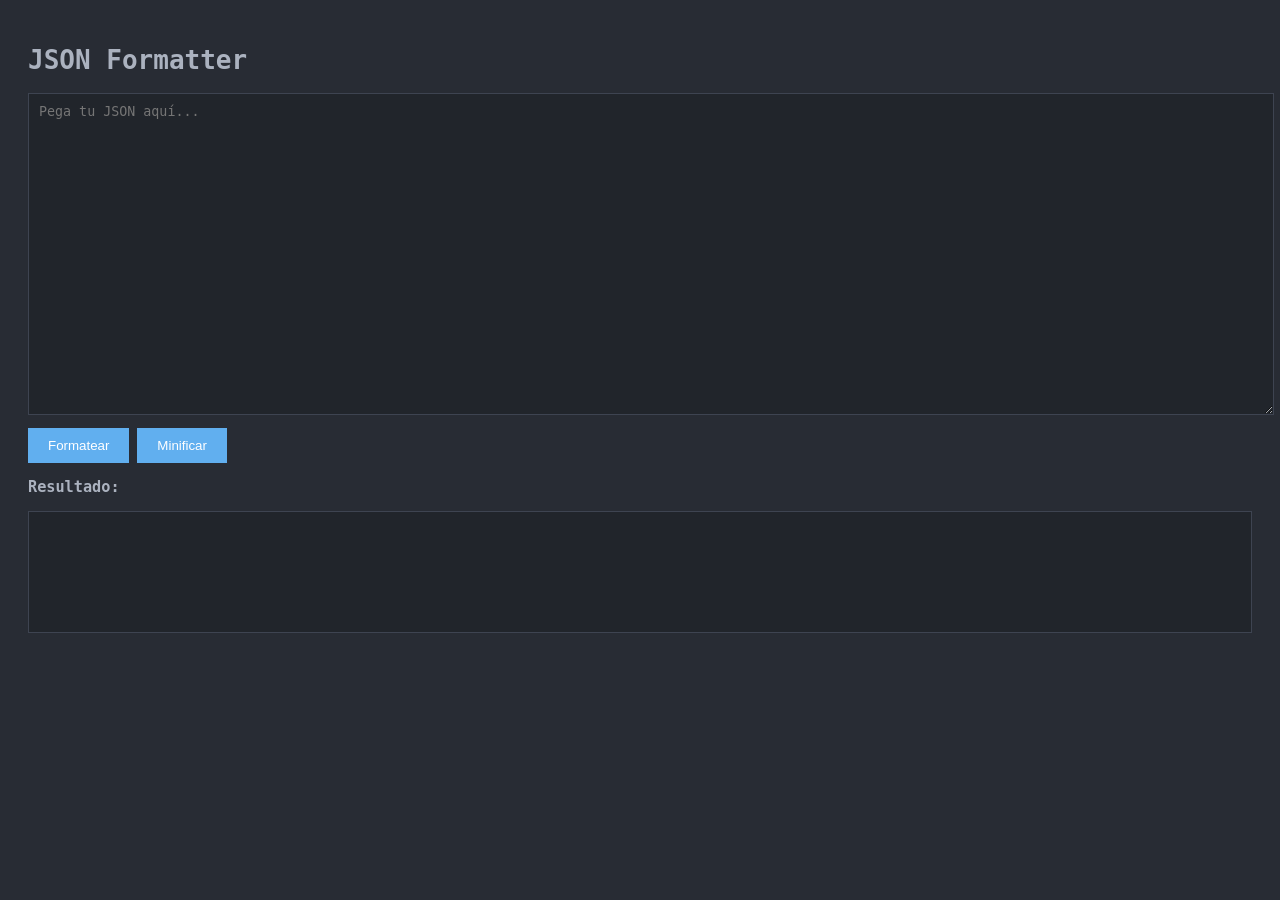
<file: bin/web/json-formatter/index.html>
<!DOCTYPE html>
<html lang="es">
<head>
    <meta charset="UTF-8">
    <title>JSON Formatter</title>
    <style>
        body { font-family: monospace; padding: 20px; background: #282c34; color: #abb2bf; }
        textarea { width: 100%; height: 300px; background: #21252b; color: #98c379; border: 1px solid #3e4451; padding: 10px; margin-bottom: 10px; }
        pre { background: #21252b; padding: 10px; border: 1px solid #3e4451; overflow: auto; min-height: 100px; }
        button { background: #61afef; color: white; border: none; padding: 10px 20px; cursor: pointer; }
        button:hover { background: #528bff; }
        .error { color: #e06c75; }
    </style>
</head>
<body>
    <h1>JSON Formatter</h1>
    <textarea id="input" placeholder="Pega tu JSON aquí..."></textarea>
    <br>
    <button onclick="format()">Formatear</button>
    <button onclick="minify()">Minificar</button>
    <h3>Resultado:</h3>
    <pre id="output"></pre>

    <script>
        function format() {
            const input = document.getElementById('input').value;
            const output = document.getElementById('output');
            try {
                const parsed = JSON.parse(input);
                output.textContent = JSON.stringify(parsed, null, 4);
                output.className = "";
            } catch (e) {
                output.textContent = "Error: " + e.message;
                output.className = "error";
            }
        }
        function minify() {
            const input = document.getElementById('input').value;
            const output = document.getElementById('output');
            try {
                const parsed = JSON.parse(input);
                output.textContent = JSON.stringify(parsed);
                output.className = "";
            } catch (e) {
                output.textContent = "Error: " + e.message;
                output.className = "error";
            }
        }
    </script>
</body>
</html>
</file>
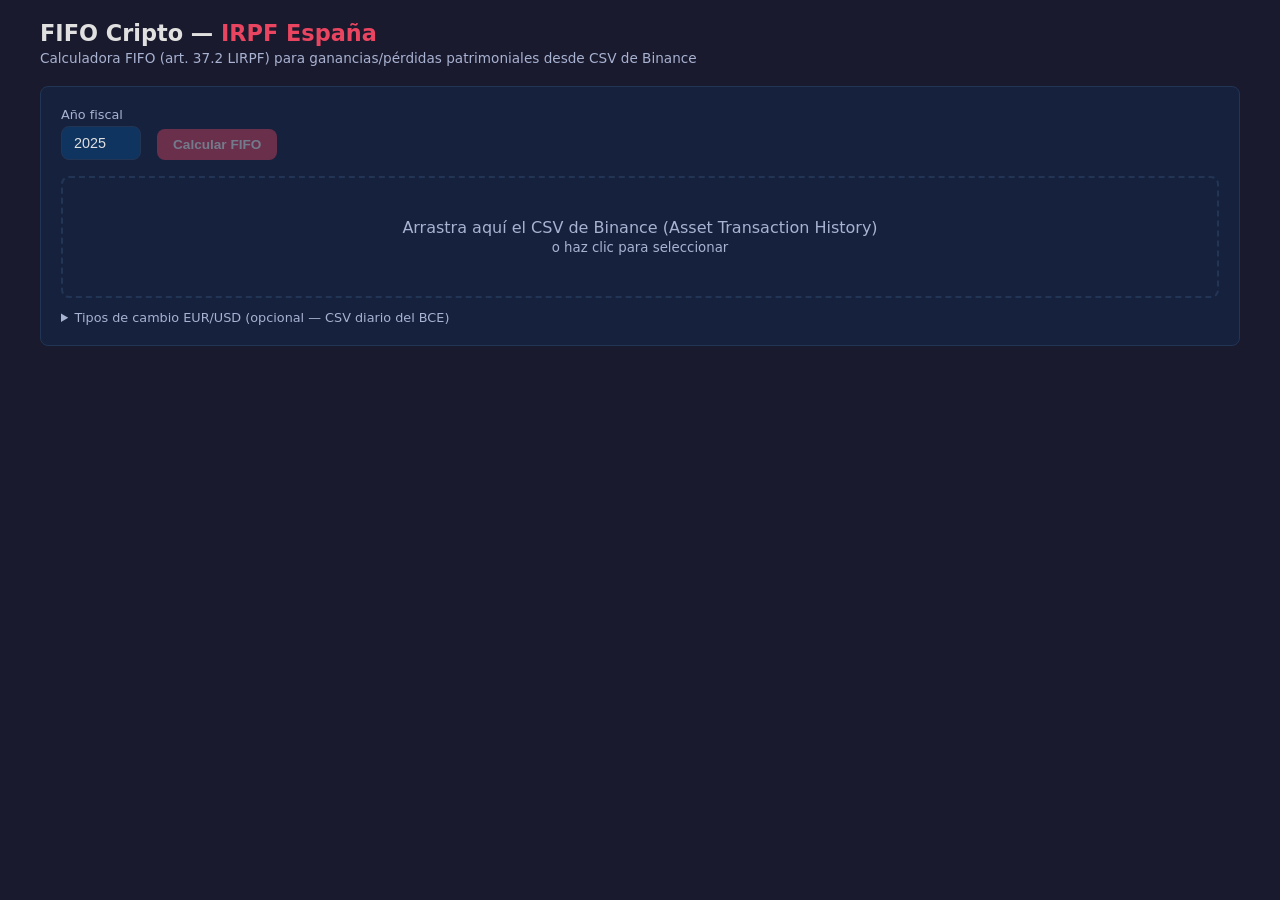
<file: bin/web/crypto-fifo-irpf.html>
<!DOCTYPE html>
<html lang="es">
<head>
  <meta charset="UTF-8">
  <meta name="viewport" content="width=device-width, initial-scale=1.0">
  <meta http-equiv="Content-Security-Policy" content="default-src 'none'; script-src 'unsafe-inline'; style-src 'unsafe-inline'">
  <title>FIFO Cripto — IRPF España</title>
  <style>
    *, *::before, *::after { box-sizing: border-box; margin: 0; padding: 0; }
    :root {
      --bg: #1a1a2e;
      --surface: #16213e;
      --accent: #0f3460;
      --highlight: #e94560;
      --green: #4caf50;
      --red: #e94560;
      --text: #e0e0e0;
      --text-muted: #a8b2d1;
      --border: #233554;
      --radius: 8px;
    }
    body { background: var(--bg); color: var(--text); font-family: system-ui, -apple-system, sans-serif; min-height: 100vh; padding: 20px; }
    .container { max-width: 1200px; margin: 0 auto; }
    h1 { font-size: 1.4rem; margin-bottom: 4px; }
    h1 span { color: var(--highlight); }
    .subtitle { color: var(--text-muted); font-size: 0.85rem; margin-bottom: 20px; }
    .card { background: var(--surface); border: 1px solid var(--border); border-radius: var(--radius); padding: 20px; margin-bottom: 16px; }
    .row { display: flex; gap: 16px; flex-wrap: wrap; align-items: flex-end; }
    label { display: block; font-size: 0.8rem; color: var(--text-muted); margin-bottom: 4px; }
    input[type="number"], input[type="file"] { background: var(--accent); border: 1px solid var(--border); color: var(--text); padding: 8px 12px; border-radius: var(--radius); font-size: 0.9rem; }
    input[type="number"] { width: 80px; }
    button { background: var(--highlight); color: white; border: none; padding: 8px 16px; border-radius: var(--radius); cursor: pointer; font-size: 0.85rem; font-weight: 600; }
    button:hover { opacity: 0.9; }
    button:disabled { opacity: 0.4; cursor: not-allowed; }
    button.secondary { background: var(--accent); }
    .drop-zone { border: 2px dashed var(--border); border-radius: var(--radius); padding: 40px; text-align: center; color: var(--text-muted); cursor: pointer; transition: border-color 0.2s; }
    .drop-zone.dragover { border-color: var(--highlight); color: var(--text); }
    .drop-zone input { display: none; }
    .summary { display: grid; grid-template-columns: repeat(auto-fit, minmax(200px, 1fr)); gap: 12px; margin-bottom: 16px; }
    .stat { background: var(--accent); padding: 12px; border-radius: var(--radius); }
    .stat .value { font-size: 1.3rem; font-weight: 700; }
    .stat .label { font-size: 0.75rem; color: var(--text-muted); }
    .positive { color: var(--green); }
    .negative { color: var(--red); }
    table { width: 100%; border-collapse: collapse; font-size: 0.8rem; }
    th, td { padding: 8px 10px; text-align: left; border-bottom: 1px solid var(--border); }
    th { color: var(--text-muted); font-weight: 600; font-size: 0.75rem; text-transform: uppercase; position: sticky; top: 0; background: var(--surface); }
    .table-wrap { max-height: 400px; overflow-y: auto; overflow-x: auto; -webkit-overflow-scrolling: touch; }
    .alert { background: #3d2020; border: 1px solid #e9456044; color: #ffaaaa; padding: 8px 12px; border-radius: var(--radius); font-size: 0.8rem; margin-top: 8px; }
    .alert-info { background: #1a2a3e; border-color: #4caf5044; color: #aaffaa; }
    .actions { display: flex; gap: 8px; margin-top: 12px; flex-wrap: wrap; }
    #results { display: none; }
    .fx-section { margin-top: 12px; }
    .fx-section summary { cursor: pointer; color: var(--text-muted); font-size: 0.8rem; }
    @media (max-width: 600px) {
      body { padding: 12px; }
      .drop-zone { padding: 24px 16px; }
      table { font-size: 0.75rem; }
      th, td { padding: 6px 4px; white-space: nowrap; }
      .stat .value { font-size: 1.1rem; }
      .actions { flex-direction: column; }
      .actions button { width: 100%; }
    }
  </style>
</head>
<body>
<div class="container">
  <h1>FIFO Cripto — <span>IRPF España</span></h1>
  <p class="subtitle">Calculadora FIFO (art. 37.2 LIRPF) para ganancias/pérdidas patrimoniales desde CSV de Binance</p>

  <div class="card">
    <div class="row">
      <div>
        <label for="year">Año fiscal</label>
        <input type="number" id="year" value="2025" min="2015" max="2030">
      </div>
      <div>
        <label>&nbsp;</label>
        <button id="btnCalc" disabled onclick="calculate()">Calcular FIFO</button>
      </div>
    </div>
    <div style="margin-top:16px">
      <div class="drop-zone" id="dropZone" role="button" tabindex="0" aria-label="Zona para cargar archivo CSV de Binance">
        <p>Arrastra aquí el CSV de Binance (Asset Transaction History)<br><small>o haz clic para seleccionar</small></p>
        <input type="file" id="fileInput" accept=".csv">
      </div>
      <div id="fileInfo" style="margin-top:8px;font-size:0.8rem;color:var(--text-muted)"></div>
    </div>
    <details class="fx-section">
      <summary>Tipos de cambio EUR/USD (opcional — CSV diario del BCE)</summary>
      <p style="font-size:0.75rem;color:var(--text-muted);margin:8px 0">Si no cargas nada, se usa el tipo medio anual del BCE. Para máxima precisión, descarga el CSV diario desde <a href="https://www.ecb.europa.eu/stats/eurofxref/eurofxref-hist.zip" style="color:var(--highlight)">ecb.europa.eu</a>.</p>
      <input type="file" id="fxFileInput" accept=".csv" style="font-size:0.8rem">
      <div id="fxInfo" style="margin-top:4px;font-size:0.75rem;color:var(--text-muted)"></div>
    </details>
  </div>

  <div id="results">
    <div class="card">
      <div class="summary" id="summaryGrid"></div>
      <div id="alerts"></div>
    </div>
    <div class="card">
      <h3 style="font-size:0.9rem;margin-bottom:12px">Detalle de operaciones</h3>
      <div class="table-wrap">
        <table><thead id="thead"></thead><tbody id="tbody"></tbody></table>
      </div>
      <div class="actions">
        <button onclick="downloadCSV()">Descargar CSV detalle</button>
        <button class="secondary" onclick="downloadTXT()">Descargar resumen TXT</button>
        <button class="secondary" onclick="copyTXT(this)">📋 Copiar resumen</button>
      </div>
    </div>
  </div>
</div>

<script>
// ─── Tipos de cambio medios anuales EUR/USD del BCE ──────────────────────────
const FX_EUR_USD_ANNUAL = {
  2015: 1.1095, 2016: 1.1069, 2017: 1.1297, 2018: 1.1810,
  2019: 1.1195, 2020: 1.1422, 2021: 1.1827, 2022: 1.0530,
  2023: 1.0813, 2024: 1.0818, 2025: 1.0856, 2026: 1.09
};

let csvData = null;
let fxDaily = null; // Map: "YYYY-MM-DD" -> EUR/USD rate
let calcResults = null;
let calcYear = 2025;

// ─── File handling ───────────────────────────────────────────────────────────
const dropZone = document.getElementById('dropZone');
const fileInput = document.getElementById('fileInput');
const fxFileInput = document.getElementById('fxFileInput');

dropZone.addEventListener('click', () => fileInput.click());
dropZone.addEventListener('keydown', e => { if (e.key === 'Enter' || e.key === ' ') { e.preventDefault(); fileInput.click(); } });
dropZone.addEventListener('dragover', e => { e.preventDefault(); dropZone.classList.add('dragover'); });
dropZone.addEventListener('dragleave', () => dropZone.classList.remove('dragover'));
dropZone.addEventListener('drop', e => { e.preventDefault(); dropZone.classList.remove('dragover'); handleFile(e.dataTransfer.files[0]); });
fileInput.addEventListener('change', e => { if (e.target.files[0]) handleFile(e.target.files[0]); });
fxFileInput.addEventListener('change', e => { if (e.target.files[0]) handleFxFile(e.target.files[0]); });

function handleFile(file) {
  const reader = new FileReader();
  reader.onload = e => {
    csvData = e.target.result;
    document.getElementById('fileInfo').textContent = `✓ ${file.name} (${(file.size/1024).toFixed(1)} KB)`;
    document.getElementById('btnCalc').disabled = false;
  };
  reader.readAsText(file);
}

function handleFxFile(file) {
  const reader = new FileReader();
  reader.onload = e => {
    fxDaily = parseFxCSV(e.target.result);
    document.getElementById('fxInfo').textContent = `✓ ${fxDaily.size} tipos de cambio diarios cargados`;
  };
  reader.readAsText(file);
}

function parseFxCSV(text) {
  const map = new Map();
  const lines = text.trim().split('\n');
  // BCE format: Date,USD,JPY,... or similar
  const header = lines[0].split(',');
  const usdIdx = header.findIndex(h => h.trim().toUpperCase() === 'USD');
  if (usdIdx < 0) return map;
  for (let i = 1; i < lines.length; i++) {
    const cols = lines[i].split(',');
    const date = cols[0].trim();
    const rate = parseFloat(cols[usdIdx]);
    if (date && !isNaN(rate)) map.set(date, rate);
  }
  return map;
}

let usedEstimatedFx = false;

// ─── EUR conversion ──────────────────────────────────────────────────────────
function usdToEur(amountUSD, date) {
  const key = date.toISOString().slice(0, 10);
  let rate;
  if (fxDaily && fxDaily.has(key)) {
    rate = fxDaily.get(key);
  } else if (fxDaily) {
    for (let d = 1; d <= 7; d++) {
      const prev = new Date(date); prev.setDate(prev.getDate() - d);
      const prevKey = prev.toISOString().slice(0, 10);
      if (fxDaily.has(prevKey)) { rate = fxDaily.get(prevKey); break; }
    }
  }
  if (!rate) {
    rate = FX_EUR_USD_ANNUAL[date.getFullYear()] || 1.09;
    if (date.getFullYear() >= 2026) usedEstimatedFx = true;
  }
  return amountUSD / rate;
}

// ─── CSV Parsing ─────────────────────────────────────────────────────────────
const COLUMN_MAP = {
  'id de usuario':'user_id','user_id':'user_id','userid':'user_id',
  'tiempo':'utc_time','utc_time':'utc_time','time':'utc_time','fecha':'utc_time',
  'cuenta':'account','account':'account',
  'operación':'operation','operacion':'operation','operation':'operation',
  'moneda':'coin','coin':'coin','currency':'coin',
  'cambio':'change','change':'change','amount':'change',
  'observación':'remark','observacion':'remark','remark':'remark'
};

function parseCSV(text) {
  const lines = text.replace(/\r\n/g, '\n').replace(/\r/g, '\n').split('\n');
  if (lines.length < 2) return [];
  if (lines[0].charCodeAt(0) === 0xFEFF) lines[0] = lines[0].slice(1);
  const headers = parseCSVLine(lines[0]);
  const rows = [];
  for (let i = 1; i < lines.length; i++) {
    if (!lines[i].trim()) continue;
    const cols = parseCSVLine(lines[i]);
    const row = {};
    headers.forEach((h, idx) => {
      const norm = COLUMN_MAP[h.toLowerCase().trim()] || h.toLowerCase().trim();
      row[norm] = (cols[idx] || '').trim();
    });
    rows.push(row);
  }
  return rows;
}

// Parser CSV RFC 4180: soporta campos entrecomillados con comas y comillas escapadas
function parseCSVLine(line) {
  const cols = [];
  let i = 0, field = '';
  while (i < line.length) {
    if (line[i] === '"') {
      i++;
      while (i < line.length) {
        if (line[i] === '"' && line[i + 1] === '"') { field += '"'; i += 2; }
        else if (line[i] === '"') { i++; break; }
        else { field += line[i]; i++; }
      }
    } else if (line[i] === ',') {
      cols.push(field.trim());
      field = '';
      i++;
    } else {
      field += line[i];
      i++;
    }
  }
  cols.push(field.trim());
  return cols;
}

function parseDate(raw) {
  raw = raw.trim();
  const fmts = [
    /^(\d{2})-(\d{2})-(\d{2}) (\d{2}):(\d{2}):(\d{2})$/,  // yy-mm-dd
    /^(\d{4})-(\d{2})-(\d{2}) (\d{2}):(\d{2}):(\d{2})$/,  // yyyy-mm-dd
    /^(\d{2})\/(\d{2})\/(\d{4}) (\d{2}):(\d{2}):(\d{2})$/, // dd/mm/yyyy
    /^(\d{4})\/(\d{2})\/(\d{2}) (\d{2}):(\d{2}):(\d{2})$/, // yyyy/mm/dd
  ];
  let m;
  if ((m = fmts[0].exec(raw))) { const yr = parseInt(m[1]); return new Date(Date.UTC(yr > 50 ? 1900+yr : 2000+yr, m[2]-1, m[3], m[4], m[5], m[6])); }
  if ((m = fmts[1].exec(raw))) return new Date(Date.UTC(m[1], m[2]-1, m[3], m[4], m[5], m[6]));
  if ((m = fmts[2].exec(raw))) return new Date(Date.UTC(m[3], m[2]-1, m[1], m[4], m[5], m[6]));
  if ((m = fmts[3].exec(raw))) return new Date(Date.UTC(m[1], m[2]-1, m[3], m[4], m[5], m[6]));
  return new Date(raw);
}

// ─── FIFO Logic ──────────────────────────────────────────────────────────────
// Clasificación de operaciones de Binance según su efecto fiscal en IRPF España.
//
// BUY_OPS: operaciones que AÑADEN cripto al FIFO con coste de adquisición.
//   El coste se calcula desde la contrapartida fiat/stable del mismo cluster.
const BUY_OPS = new Set(['buy','large otc trading','buy crypto','fiat deposit','convert','binance convert','small assets exchange bnb','transaction buy','transaction revenue']);
//
// SELL_OPS: operaciones que TRANSMITEN cripto (hecho imponible IRPF).
//   Generan ganancia/pérdida patrimonial = valor transmisión - coste FIFO.
const SELL_OPS = new Set(['sell','large otc trading','sell crypto','convert','binance convert','small assets exchange bnb','transaction sold','sell crypto to fiat','transaction spend']);
//
// TRANSFER_OPS: movimientos internos entre wallets propias.
//   NO son hechos imponibles. No modifican el FIFO.
const TRANSFER_OPS = new Set(['withdraw','crypto withdrawal','transfer between main and funding wallet','transfer between main account and subaccount']);
//
// NEUTRAL_OPS: entradas sin coste (rewards) o movimientos internos (staking lock, wrapping).
//   Positivos: entran al FIFO con coste 0 (excepto wrapping que hereda coste).
//   Negativos: desapilan FIFO sin generar evento fiscal.
const NEUTRAL_OPS = new Set(['deposit','fiat deposit','crypto deposit','distribution','referral commission','airdrop assets','launchpool earnings','eth 2.0 staking rewards','simple earn flexible interest','simple earn locked rewards','savings interest','pos savings interest','launchpad subscription','commission rebate','commission fee shared with you','referral kickback','cash voucher distribution','binance card cashback','reward distribution','staking rewards','earn','crypto box','staking purchase','staking redemption','simple earn locked redemption','eth 2.0 staking','beth to wbeth wrapping','token swap - redenomination/rebranding','fiat withdraw','transaction related']);
//
// FEE_OPS: comisiones en cripto. Desapilan FIFO sin evento fiscal.
const FEE_OPS = new Set(['transaction fee']);
//
// FIAT_STABLE: monedas que actúan como contrapartida de precio, no como activo cripto.
const FIAT_STABLE = new Set(['EUR','USD','USDT','USDC','BUSD','FDUSD','TUSD','DAI','EURT']);

function calculate() {
  calcYear = parseInt(document.getElementById('year').value);
  usedEstimatedFx = false;
  const rows = parseCSV(csvData);
  if (!rows.length) { alert('CSV vacío o formato no reconocido'); return; }

  // Group by timestamp (±5s window) + operation
  const events = rows.map(r => ({
    ...r,
    dt: parseDate(r.utc_time || ''),
    ts: parseDate(r.utc_time || '').getTime(),
    op: (r.operation || '').toLowerCase().trim(),
    coin: (r.coin || '').toUpperCase(),
    amount: parseFloat((r.change || '0').replace(',', '.')) || 0
  })).filter(e => !isNaN(e.dt.getTime()));

  events.sort((a, b) => a.ts - b.ts);

  if (!events.length) { alert('Sin eventos válidos en el CSV'); return; }

  // ─── Clustering ───────────────────────────────────────────────────────────
  // Binance registra una operación como múltiples filas en el CSV:
  const priceCache = new Map(); // key: "coinFrom|coinTo" -> [{ts, rate}]
  //   - "Transaction Buy ADA +22.51" + "Transaction Spend USDT -29.95" + "Transaction Fee ADA -0.02"
  //   - Todas con el mismo timestamp (o ±1-2 segundos)
  //
  // Agrupamos filas con timestamp ≤2s de diferencia en "clusters".
  // Max 8 filas por cluster para evitar mezclar operaciones independientes.
  // El clustering permite calcular ratios de precio entre monedas del mismo trade.
  const clusters = [];
  let cluster = [events[0]];
  for (let i = 1; i < events.length; i++) {
    const first = cluster[0];
    if (Math.abs(events[i].ts - first.ts) <= 2000 && cluster.length < 15) {
      cluster.push(events[i]);
    } else {
      clusters.push(cluster);
      cluster = [events[i]];
    }
  }
  if (cluster.length) clusters.push(cluster);

  // ─── Price Cache ─────────────────────────────────────────────────────────
  // Para cada cluster, calculamos los ratios de precio entre monedas.
  // Ejemplo: cluster con USDT -29.95 y ADA +22.51 → ratio USDT/ADA = 22.51/29.95
  //
  // Sub-agrupamos por "remark" (columna Observación del CSV) para operaciones
  // como "Small Assets Exchange BNB" donde un solo timestamp tiene múltiples
  // conversiones independientes (BTC→BNB, ROSE→BNB, LUNA→BNB).
  // Sin sub-agrupar, se mezclarían todos los importes y los ratios serían incorrectos.
  for (const cl of clusters) {
    const tsKey = cl[0].ts;
    // Sub-cluster by remark if present (e.g. "BTC to BNB", "ROSE to BNB")
    const subGroups = new Map(); // remark -> events
    for (const ev of cl) {
      const remark = (ev.remark || '').trim();
      const key = remark || '__default__';
      if (!subGroups.has(key)) subGroups.set(key, []);
      subGroups.get(key).push(ev);
    }
    // If all remarks are empty or only one group, treat whole cluster as one group
    const groups = subGroups.size > 1 ? [...subGroups.values()] : [cl];
    for (const group of groups) {
      const positives = {};
      const negatives = {};
      for (const ev of group) {
        if (ev.amount > 0) positives[ev.coin] = (positives[ev.coin] || 0) + ev.amount;
        else if (ev.amount < 0) negatives[ev.coin] = (negatives[ev.coin] || 0) + Math.abs(ev.amount);
      }
      for (const [negCoin, negQty] of Object.entries(negatives)) {
        for (const [posCoin, posQty] of Object.entries(positives)) {
          if (negQty > 0 && posQty > 0) {
            const k1 = `${negCoin}|${posCoin}`, k2 = `${posCoin}|${negCoin}`;
            if (!priceCache.has(k1)) priceCache.set(k1, []);
            if (!priceCache.has(k2)) priceCache.set(k2, []);
            priceCache.get(k1).push({ ts: tsKey, rate: posQty / negQty });
            priceCache.get(k2).push({ ts: tsKey, rate: negQty / posQty });
          }
        }
      }
    }
  }

  // ─── Búsqueda de precios ───────────────────────────────────────────────────
  // findPrice: busca ratio directo entre dos monedas en el cache, dentro de ±5s.
  // Devuelve: cuántas unidades de coinTo obtienes por 1 unidad de coinFrom.
  function findPrice(ts, coinFrom, coinTo) {
    const entries = priceCache.get(`${coinFrom}|${coinTo}`);
    if (!entries || !entries.length) return null;
    let best = null, bestDiff = Infinity;
    for (const e of entries) {
      const diff = Math.abs(e.ts - ts);
      if (diff < bestDiff) { bestDiff = diff; best = e.rate; }
      if (diff === 0) break;
    }
    return bestDiff <= 5000 ? best : null;
  }

  // findPriceIndirect: busca precio con hasta 2 saltos.
  // Ejemplo: BTC→USDC no existe directo, pero BTC→BNB y BNB→USDC sí.
  // Entonces: precio BTC→USDC = (BTC→BNB) × (BNB→USDC)
  // Esto resuelve "Small Assets Exchange BNB" donde todo pasa por BNB.
  // Índice por coin origen para evitar iterar todo el priceCache (O(n) → O(targets))
  const priceCacheByFrom = new Map();
  for (const key of priceCache.keys()) {
    const [from, to] = key.split('|');
    if (!priceCacheByFrom.has(from)) priceCacheByFrom.set(from, new Set());
    priceCacheByFrom.get(from).add(to);
  }
  function findPriceIndirect(ts, coin, targetStable) {
    // Direct
    const direct = findPrice(ts, coin, targetStable);
    if (direct) return direct;
    // Try via any intermediate (indexed lookup)
    const targets = priceCacheByFrom.get(coin);
    if (!targets) return null;
    for (const mid of targets) {
      if (mid === targetStable) continue;
      const hop1 = findPrice(ts, coin, mid);
      const hop2 = findPrice(ts, mid, targetStable);
      if (hop1 && hop2) return hop1 * hop2;
    }
    return null;
  }

  // ─── FIFO Processing ──────────────────────────────────────────────────────
  // Colas FIFO por moneda: cada entrada es {qty, costPerUnit (en EUR), date}
  // El criterio FIFO (art. 37.2 LIRPF) exige que al vender, se consuman primero
  // los lotes más antiguos para calcular el coste de adquisición.
  const fifo = {};
  const results = [];
  const unknownOps = new Set();
  let fundingCount = 0;

  for (const cl of clusters) {
    // ┌─────────────────────────────────────────────────────────────────────┐
    // │ ORDEN DE PROCESAMIENTO DENTRO DEL CLUSTER                          │
    // │                                                                     │
    // │ Procesamos negativos ANTES que positivos para que operaciones como  │
    // │ "BETH to WBETH Wrapping" funcionen correctamente:                  │
    // │   1. BETH -0.032 (negativo) → desapila FIFO de BETH, guarda coste │
    // │   2. WBETH +0.029 (positivo) → se salta (isWrappingEntry)         │
    // │   → El coste se asigna al WBETH desde el paso 1                   │
    // │                                                                     │
    // │ Sin este orden, el positivo se procesa primero, se salta, y cuando │
    // │ el negativo intenta asignar coste al WBETH no lo encuentra en FIFO │
    // └─────────────────────────────────────────────────────────────────────┘
    const sorted = [...cl].sort((a, b) => {
      // Negativos primero, positivos después
      if (a.amount < 0 && b.amount >= 0) return -1;
      if (a.amount >= 0 && b.amount < 0) return 1;
      return 0;
    });

    for (const ev of sorted) {
      if (ev.account && ev.account.toLowerCase() === 'funding') fundingCount++;
      const { coin, op, amount, dt, ts } = ev;

      // ── Ignorar fiat/stablecoins como activo principal ──
      // EUR, USD, USDT, USDC, etc. no son "cripto" a efectos de ganancia patrimonial.
      // Sus movimientos solo nos interesan como contrapartida para calcular precios.
      if (FIAT_STABLE.has(coin)) continue;

      // ── Registro de operaciones no reconocidas ──
      if (!BUY_OPS.has(op) && !SELL_OPS.has(op) && !NEUTRAL_OPS.has(op) && !TRANSFER_OPS.has(op) && !FEE_OPS.has(op) && amount !== 0) {
        unknownOps.add(op);
      }

      // ┌─────────────────────────────────────────────────────────────────┐
      // │ ENTRADA AL FIFO (amount > 0)                                    │
      // │                                                                  │
      // │ Casos:                                                           │
      // │ - BUY_OPS: compra con coste (se busca precio en fiat/stable)    │
      // │ - NEUTRAL_OPS: reward/airdrop/deposit (coste 0 — fiscalmente    │
      // │   correcto, tributa como rendimiento de capital mobiliario al    │
      // │   recibirlo, pero para FIFO futuro el coste es 0)               │
      // │ - Wrapping/Rebranding positivo: se SALTA aquí porque el coste   │
      // │   lo asigna el lado negativo (ver NEUTRAL EXIT más abajo)       │
      // └─────────────────────────────────────────────────────────────────┘
      if (amount > 0 && (BUY_OPS.has(op) || NEUTRAL_OPS.has(op))) {
        const isWrappingEntry = NEUTRAL_OPS.has(op) && (op.includes('wrapping') || op.includes('redenomination') || op.includes('rebranding'));
        if (isWrappingEntry) {
          // No hacer nada — el coste se asigna desde el NEUTRAL EXIT del coin origen.
          // El NEUTRAL EXIT ya habrá creado la entrada en fifo[WBETH] con coste heredado
          // porque procesamos negativos antes que positivos (ver sort arriba).
        }
        else {
          let costPerUnit = 0;
          if (!NEUTRAL_OPS.has(op)) {
            // ── Buscar coste de adquisición desde contrapartida fiat/stable ──
            // Ejemplo: "Transaction Buy ADA +22.51" con "Transaction Spend USDT -29.95"
            // → costPerUnit = 29.95/22.51 USDT, convertido a EUR
            // Se busca primero directo, luego 2 saltos (ej: BTC→BNB→USDC→EUR)
            for (const stable of FIAT_STABLE) {
              const rate = findPriceIndirect(ts, stable, coin);
              if (rate) {
                costPerUnit = 1 / rate;
                if (stable !== 'EUR') costPerUnit = usdToEur(costPerUnit, dt);
                break;
              }
              const rateInv = findPriceIndirect(ts, coin, stable);
              if (rateInv) {
                costPerUnit = rateInv;
                if (stable !== 'EUR') costPerUnit = usdToEur(costPerUnit, dt);
                break;
              }
            }
            // Si costPerUnit queda en 0, significa que no hay contrapartida fiat
            // en el cluster (compra cripto→cripto sin referencia de precio).
            // Se marca con alerta al vender.
          }
          if (!fifo[coin]) fifo[coin] = [];
          fifo[coin].push({ qty: amount, costPerUnit, date: dt });
        }
      }

      // ┌─────────────────────────────────────────────────────────────────┐
      // │ NEUTRAL EXIT (amount < 0, NEUTRAL_OPS)                          │
      // │                                                                  │
      // │ Operaciones que sacan cripto del spot sin ser una venta fiscal:  │
      // │ - Staking Purchase: bloqueas cripto para staking (no es venta)  │
      // │ - BETH to WBETH Wrapping: conversión interna, hereda coste      │
      // │ - Token Swap Redenomination: cambio de ticker, hereda coste     │
      // │                                                                  │
      // │ Para wrapping/rebranding: el coste total desapilado se asigna   │
      // │ al nuevo coin (WBETH) creando una entrada en su FIFO.           │
      // └─────────────────────────────────────────────────────────────────┘
      else if (amount < 0 && NEUTRAL_OPS.has(op)) {
        const isWrapping = op.includes('wrapping') || op.includes('redenomination') || op.includes('rebranding');
        let qty = Math.abs(amount);
        let totalCostInherited = 0;
        if (!fifo[coin]) fifo[coin] = [];
        while (qty > 1e-12 && fifo[coin].length > 0) {
          const lot = fifo[coin][0];
          if (lot.qty <= qty) {
            totalCostInherited += lot.qty * lot.costPerUnit;
            qty -= lot.qty;
            fifo[coin].shift();
          } else {
            totalCostInherited += qty * lot.costPerUnit;
            lot.qty -= qty;
            qty = 0;
          }
        }
        // ── Herencia de coste para wrapping/rebranding ──
        // Ejemplo: BETH(coste acumulado 50€) → WBETH
        // El WBETH hereda los 50€ como coste de adquisición.
        // Esto es fiscalmente correcto: no hay transmisión, solo cambio de forma.
        if (isWrapping && totalCostInherited >= 0) {
          // Buscar el coin destino en el mismo cluster (la fila positiva del wrapping)
          const target = cl.find(other =>
            other.amount > 0 && other.coin !== coin && !FIAT_STABLE.has(other.coin)
          );
          if (target) {
            if (!fifo[target.coin]) fifo[target.coin] = [];
            fifo[target.coin].push({
              qty: target.amount,
              costPerUnit: totalCostInherited / target.amount,
              date: dt
            });
          }
        }
      }

      // ┌─────────────────────────────────────────────────────────────────┐
      // │ TRANSFER (amount < 0, TRANSFER_OPS)                             │
      // │                                                                  │
      // │ Transferencias internas (Main↔Funding, withdraw a wallet propia)│
      // │ NO son hechos imponibles. No desapilamos del FIFO porque el     │
      // │ activo sigue siendo tuyo — solo cambia de ubicación.            │
      // │                                                                  │
      // │ Nota: si es un withdraw a un exchange para vender, la venta se  │
      // │ declarará cuando ocurra en el otro exchange (fuera de este CSV).│
      // └─────────────────────────────────────────────────────────────────┘
      else if (amount < 0 && TRANSFER_OPS.has(op)) {
        // No-op: el FIFO no cambia.
      }

      // ┌─────────────────────────────────────────────────────────────────┐
      // │ FEE (amount < 0, FEE_OPS)                                       │
      // │                                                                  │
      // │ "Transaction Fee" en cripto (ej: -0.02251 ADA como comisión).   │
      // │ Desapilamos del FIFO porque ya no tienes esas unidades.         │
      // │ Fiscalmente, la fee es parte del coste de la operación, pero    │
      // │ como Binance ya la descuenta del amount recibido en el Buy,     │
      // │ aquí solo ajustamos el stock sin generar evento fiscal.          │
      // └─────────────────────────────────────────────────────────────────┘
      else if (amount < 0 && FEE_OPS.has(op)) {
        let feeQty = Math.abs(amount);
        if (!fifo[coin]) fifo[coin] = [];
        while (feeQty > 1e-12 && fifo[coin].length > 0) {
          const lot = fifo[coin][0];
          if (lot.qty <= feeQty) {
            feeQty -= lot.qty;
            fifo[coin].shift();
          } else {
            lot.qty -= feeQty;
            feeQty = 0;
          }
        }
      }

      // ┌─────────────────────────────────────────────────────────────────┐
      // │ EXIT / VENTA (amount < 0, SELL_OPS)                             │
      // │                                                                  │
      // │ Transmisión patrimonial sujeta a IRPF. Se calcula:              │
      // │ - Coste de adquisición: suma FIFO de los lotes consumidos       │
      // │ - Valor de transmisión: precio de venta en EUR                  │
      // │ - Ganancia = Valor transmisión - Coste adquisición              │
      // │                                                                  │
      // │ Para el valor de transmisión se busca:                          │
      // │ 1. Precio directo coin→fiat/stable en el cluster                │
      // │ 2. Precio indirecto 2 saltos (coin→BNB→USDC)                   │
      // │ 3. Fallback: valor de la cripto recibida si es cripto→cripto    │
      // │ Si no se encuentra, queda en 0 con alerta para revisión manual. │
      // └─────────────────────────────────────────────────────────────────┘
      else if (amount < 0 && SELL_OPS.has(op)) {
        let qtyToSell = Math.abs(amount);
        let totalCost = 0;

        if (!fifo[coin]) fifo[coin] = [];
        while (qtyToSell > 1e-12 && fifo[coin].length > 0) {
          const lot = fifo[coin][0];
          if (lot.qty <= qtyToSell) {
            totalCost += lot.qty * lot.costPerUnit;
            qtyToSell -= lot.qty;
            fifo[coin].shift();
          } else {
            totalCost += qtyToSell * lot.costPerUnit;
            lot.qty -= qtyToSell;
            qtyToSell = 0;
          }
        }

        // ── Valor de transmisión ──
        let valorTransmision = 0;
        // Intento 1: precio directo o 2-hop a fiat/stable
        for (const stable of FIAT_STABLE) {
          const rate = findPriceIndirect(ts, coin, stable);
          if (rate) {
            valorTransmision = Math.abs(amount) * rate;
            if (stable !== 'EUR') {
              valorTransmision = usdToEur(valorTransmision, dt);
            }
            break;
          }
        }
        // Intento 2: si es cripto→cripto, usar el valor de la cripto recibida
        // Ejemplo: vendo BNB, recibo BTC → busco precio de BTC en EUR
        if (valorTransmision === 0) {
          for (const other of cl) {
            if (other.amount > 0 && other.coin !== coin && !FIAT_STABLE.has(other.coin)) {
              for (const stable of FIAT_STABLE) {
                const rate = findPriceIndirect(ts, other.coin, stable);
                if (rate) {
                  valorTransmision = other.amount * rate;
                  if (stable !== 'EUR') valorTransmision = usdToEur(valorTransmision, dt);
                  break;
                }
              }
              if (valorTransmision > 0) break;
            }
          }
        }

        const ganancia = valorTransmision - totalCost;

        // Solo registrar operaciones del año fiscal seleccionado
        if (dt.getFullYear() === calcYear) {
          results.push({
            fecha: dt.toISOString().slice(0, 19).replace('T', ' '),
            moneda: coin,
            cantidad: Math.abs(amount),
            valorTransmision: Math.round(valorTransmision * 100) / 100,
            costeAdquisicion: Math.round(totalCost * 100) / 100,
            ganancia: Math.round(ganancia * 100) / 100,
            operacion: op,
            // Alertas para revisión manual:
            // - Coste 0: no se encontró precio de compra (cripto→cripto sin ref fiat)
            // - Valor transmisión 0: no se encontró precio de venta
            alerta: totalCost === 0 ? '⚠️ Coste 0' :
              valorTransmision === 0 ? '⚠️ Valor transmisión 0 — revisar' : ''
          });
        }
      }
    }
  }

  calcResults = { results, unknownOps: [...unknownOps], fundingCount, usedEstimatedFx, events, clusters, priceCache, priceCacheByFrom };
  renderResults();
}

// ─── Render ──────────────────────────────────────────────────────────────────
// Escape HTML para prevenir XSS al renderizar datos del CSV en el DOM
function esc(s) { return String(s).replace(/&/g,'&amp;').replace(/</g,'&lt;').replace(/>/g,'&gt;').replace(/"/g,'&quot;'); }

function renderResults() {
  const { results, unknownOps, fundingCount, usedEstimatedFx } = calcResults;
  document.getElementById('results').style.display = 'block';

  const total = results.reduce((s, r) => s + r.ganancia, 0);
  const alertCount = results.filter(r => r.alerta).length;

  document.getElementById('summaryGrid').innerHTML = `
    <div class="stat"><div class="value">${results.length}</div><div class="label">Operaciones de venta en ${calcYear}</div></div>
    <div class="stat"><div class="value ${total >= 0 ? 'positive' : 'negative'}">${total >= 0 ? '+' : ''}${total.toFixed(2)} €</div><div class="label">Ganancia/Pérdida neta</div></div>
    <div class="stat"><div class="value">${alertCount}</div><div class="label">Alertas (coste 0)</div></div>
    <div class="stat"><div class="value">${fundingCount}</div><div class="label">Ops. Funding detectadas</div></div>
  `;

  let alertsHtml = '';
  if (unknownOps.length) {
    alertsHtml += `<div class="alert">⚠️ Operaciones no reconocidas (revisar si tienen impacto fiscal): ${unknownOps.map(esc).join(', ')}</div>`;
  }
  if (alertCount > 0) {
    alertsHtml += `<div class="alert">${alertCount} operaciones con coste de adquisición 0 € — revisar manualmente</div>`;
  }
  if (!alertCount && !unknownOps.length && !usedEstimatedFx) {
    alertsHtml = `<div class="alert alert-info">✓ Sin alertas. Revisa igualmente el detalle antes de declarar.</div>`;
  }
  if (usedEstimatedFx) {
    alertsHtml += `<div class="alert">⚠️ Se usó tipo de cambio EUR/USD estimado para 2026+. Carga el CSV diario del BCE para mayor precisión.</div>`;
  }
  // ── Avisos fiscales informativos ──
  alertsHtml += `<details style="margin-top:8px"><summary style="cursor:pointer;font-size:0.8rem;color:var(--text-muted)">ℹ️ Avisos fiscales importantes (clic para expandir)</summary>`;
  alertsHtml += `<div class="alert alert-info">ℹ️ <strong>FIFO global:</strong> Si posees la misma cripto en otros exchanges, debes consolidar todos los historiales para un FIFO correcto (art. 37.2 LIRPF — valores homogéneos).</div>`;
  alertsHtml += `<div class="alert alert-info">ℹ️ <strong>Modelo 721:</strong> Si a 31/12 el saldo conjunto en exchanges extranjeros supera 50.000 €, debes presentar el Modelo 721 (plazo: enero-marzo del año siguiente).</div>`;
  const losses = results.filter(r => r.ganancia < 0);
  if (losses.length > 0) {
    alertsHtml += `<div class="alert">⚠️ <strong>Regla antiaplicación (art. 33.5.f LIRPF):</strong> Si recompraste la misma cripto en los 2 meses anteriores o posteriores a una venta con pérdida, esa pérdida NO es computable. Revisa manualmente las ${losses.length} operaciones con pérdida.</div>`;
  }
  alertsHtml += `<div class="alert alert-info">ℹ️ <strong>Staking/Earn:</strong> Los rewards recibidos tributan como rendimiento de capital mobiliario (base del ahorro) al valor de mercado en la fecha de recepción. Este informe solo calcula ganancias patrimoniales por ventas.</div>`;
  alertsHtml += `</details>`;
  document.getElementById('alerts').innerHTML = alertsHtml;

  document.getElementById('thead').innerHTML = '<tr><th>Fecha</th><th>Moneda</th><th>Cantidad</th><th>Valor transmisión €</th><th>Coste adquisición €</th><th>G/P €</th><th>Operación</th><th>Alerta</th></tr>';
  document.getElementById('tbody').innerHTML = results.map(r => `<tr>
    <td>${esc(r.fecha)}</td><td>${esc(r.moneda)}</td><td>${r.cantidad.toFixed(8)}</td>
    <td>${r.valorTransmision.toFixed(2)}</td><td>${r.costeAdquisicion.toFixed(2)}</td>
    <td class="${r.ganancia >= 0 ? 'positive' : 'negative'}">${r.ganancia >= 0 ? '+' : ''}${r.ganancia.toFixed(2)}</td>
    <td>${esc(r.operacion)}</td><td>${esc(r.alerta)}</td>
  </tr>`).join('');
}

// ─── CoinGecko Price API ──────────────────────────────────────────────────────
const COINGECKO_MAP = { BETH:'ethereum', ROSE:'oasis-network', BNB:'binancecoin', BTC:'bitcoin', ETH:'ethereum', LUNA:'terra-luna', BONK:'bonk', WBETH:'ethereum', ADA:'cardano', DOGE:'dogecoin', XMR:'monero' };

async function fetchCGPrice(coin, date) {
  const id = COINGECKO_MAP[coin];
  if (!id) return null;
  const dd = String(date.getUTCDate()).padStart(2,'0');
  const mm = String(date.getUTCMonth()+1).padStart(2,'0');
  const yyyy = date.getUTCFullYear();
  const url = `https://api.coingecko.com/api/v3/coins/${id}/history?date=${dd}-${mm}-${yyyy}&localization=false`;
  for (let attempt = 0; attempt < 3; attempt++) {
    try {
      const res = await fetch(url);
      if (res.status === 429) { await new Promise(r => setTimeout(r, 2000 * (attempt+1))); continue; }
      if (!res.ok) return null;
      const data = await res.json();
      const eur = data?.market_data?.current_price?.eur;
      return eur || null;
    } catch { return null; }
  }
  return null;
}

// ─── Downloads ───────────────────────────────────────────────────────────────
function downloadCSV() {
  const { results } = calcResults;
  const header = 'fecha,moneda,cantidad_vendida,valor_transmision_eur,coste_adquisicion_eur,ganancia_perdida_eur,operacion,alerta';
  const lines = results.map(r => `${r.fecha},${r.moneda},${r.cantidad},${r.valorTransmision},${r.costeAdquisicion},${r.ganancia},${r.operacion},"${r.alerta}"`);
  download(`binance_fifo_resultado_${calcYear}.csv`, [header, ...lines].join('\n'));
}

async function buildTXT() {
  const { results, unknownOps, events, clusters } = calcResults;
  const total = results.reduce((s, r) => s + r.ganancia, 0);
  const RCM_OPS = ['eth 2.0 staking rewards','simple earn flexible interest','simple earn locked rewards','savings interest','pos savings interest','staking rewards','launchpool earnings'];

  // ── RESUMEN FIFO ──
  let txt = `RESUMEN FISCAL CRIPTOMONEDAS — IRPF ${calcYear}\n`;
  txt += `Generado automáticamente mediante criterio FIFO (art. 37.2 LIRPF)\n`;
  txt += '='.repeat(60) + '\n\n';
  txt += `Operaciones de venta en ${calcYear}: ${results.length}\n`;
  txt += `Ganancia/Pérdida NETA (sin correcciones): ${total >= 0 ? '+' : ''}${total.toFixed(2)} €\n\n`;
  txt += 'DETALLE:\n' + '-'.repeat(60) + '\n';
  results.forEach(r => {
    txt += `  ${r.fecha} | ${r.moneda} | Venta: ${r.valorTransmision.toFixed(2)} € | Coste: ${r.costeAdquisicion.toFixed(2)} € | G/P: ${r.ganancia >= 0 ? '+' : ''}${r.ganancia.toFixed(2)} €${r.alerta ? ' ' + r.alerta : ''}\n`;
  });


  // ══════════════════════════════════════════════════════════════
  // BLOQUE 1 — CORRECCIÓN AUTOMÁTICA WBETH/BETH/ETH
  // ══════════════════════════════════════════════════════════════
  let wbethCosteCorregido = 0;
  let wbethGananciaCorregida = null;
  const wbethVenta = results.find(r => r.moneda === 'WBETH');
  const ethStakingOps = events.filter(e => e.op === 'eth 2.0 staking' && e.coin === 'ETH' && e.amount < 0);

  if (wbethVenta && ethStakingOps.length > 0) {
    txt += '\n\n' + '═'.repeat(60) + '\n';
    txt += 'BLOQUE 1 — CORRECCIÓN AUTOMÁTICA WBETH/BETH/ETH\n';
    txt += '═'.repeat(60) + '\n\n';

    // Buscar la compra de ETH más cercana al primer staking
    const firstStaking = ethStakingOps[0];
    const ethBuys = events.filter(e => e.coin === 'ETH' && e.amount > 0 && (e.op === 'transaction buy' || e.op === 'deposit'));
    let bestBuy = null, bestDiff = Infinity;
    for (const b of ethBuys) {
      const diff = Math.abs(b.ts - firstStaking.ts);
      if (diff < bestDiff) { bestDiff = diff; bestBuy = b; }
    }

    if (bestBuy) {
      // Buscar el USDT gastado en el mismo cluster
      const buyCluster = clusters.find(cl => cl.some(e => e === bestBuy));
      const spend = buyCluster ? buyCluster.find(e => FIAT_STABLE.has(e.coin) && e.amount < 0) : null;
      const usdtPagado = spend ? Math.abs(spend.amount) : 0;
      const yearBuy = bestBuy.dt.getFullYear();
      const fxRate = FX_EUR_USD_ANNUAL[yearBuy] || 1.09;
      const costeEthEur = usdtPagado > 0 ? usdtPagado / fxRate : 0;
      const isDeposit = bestBuy.op === 'deposit';

      // Cantidad WBETH vendida
      const wbethQty = wbethVenta.cantidad;
      wbethCosteCorregido = costeEthEur;
      wbethGananciaCorregida = wbethVenta.valorTransmision - costeEthEur;

      txt += '  ┌─────────────────────────────────────────────────┐\n';
      txt += '  │ CORRECCIÓN WBETH — COSTE PROPAGADO ETH          │\n';
      txt += '  ├─────────────────────────────────────────────────┤\n';
      if (isDeposit) {
        txt += `  │ ETH depositado: ${Math.abs(bestBuy.amount).toFixed(8)} ETH      │\n`;
        txt += `  │ Fecha: ${bestBuy.dt.toISOString().slice(0,10)}                          │\n`;
        txt += `  │ ⚠️ Comprado fuera de Binance — precio externo   │\n`;
        txt += `  │ Coste ETH en EUR: NO DISPONIBLE EN CSV          │\n`;
      } else {
        txt += `  │ ETH comprado: ${Math.abs(bestBuy.amount).toFixed(8)} ETH por ${usdtPagado.toFixed(2)} USDT │\n`;
        txt += `  │ Fecha compra ETH: ${bestBuy.dt.toISOString().slice(0,10)}                │\n`;
        txt += `  │ Tipo EUR/USD aplicado: ${fxRate} (medio ${yearBuy})     │\n`;
        txt += `  │ Coste ETH en EUR: ${costeEthEur.toFixed(2)} €                    │\n`;
      }
      txt += '  │                                                 │\n';
      txt += `  │ Coste propagado a WBETH: ${costeEthEur.toFixed(2)} €             │\n`;
      txt += `  │ Ganancia WBETH (script): +${wbethVenta.ganancia.toFixed(2)} €          │\n`;
      txt += `  │ Ganancia WBETH (corregida): ${wbethGananciaCorregida >= 0 ? '+' : ''}${wbethGananciaCorregida.toFixed(2)} €       │\n`;
      txt += '  │                                                 │\n';
      txt += `  │ IMPACTO: −${costeEthEur.toFixed(2)} € sobre el resultado     │\n`;
      txt += `  │ Ganancia neta FIFO: ${total >= 0 ? '+' : ''}${total.toFixed(2)} €              │\n`;
      txt += `  │ Ganancia neta CORREGIDA: ${(total - wbethVenta.ganancia + wbethGananciaCorregida) >= 0 ? '+' : ''}${(total - wbethVenta.ganancia + wbethGananciaCorregida).toFixed(2)} €         │\n`;
      txt += '  └─────────────────────────────────────────────────┘\n';
    }
  }
  const totalCorregido = wbethGananciaCorregida !== null ? total - wbethVenta.ganancia + wbethGananciaCorregida : total;

  // ══════════════════════════════════════════════════════════════
  // BLOQUE 2 — CÁLCULO RCM POR STAKING/EARN
  // ══════════════════════════════════════════════════════════════
  txt += '\n\n' + '═'.repeat(60) + '\n';
  txt += `BLOQUE 2 — RENDIMIENTOS CAPITAL MOBILIARIO ${calcYear} (Staking/Earn)\n`;
  txt += '═'.repeat(60) + '\n\n';

  const rewardEvts = events.filter(e => e.amount > 0 && RCM_OPS.includes(e.op) && e.dt.getFullYear() === calcYear && !FIAT_STABLE.has(e.coin));
  // Agrupar por moneda
  const rcmByCoins = {};
  rewardEvts.forEach(e => {
    if (!rcmByCoins[e.coin]) rcmByCoins[e.coin] = { qty: 0, ops: new Set() };
    rcmByCoins[e.coin].qty += e.amount;
    rcmByCoins[e.coin].ops.add(e.op);
  });

  let totalRCM = 0;
  const rcmLines = [];
  for (const [coin, data] of Object.entries(rcmByCoins)) {
    // Intentar obtener precio de CoinGecko (usa fecha media del año fiscal)
    const midDate = new Date(Date.UTC(calcYear, 6, 1));
    let price = null;
    try { price = await fetchCGPrice(coin, midDate); } catch {}
    const valor = price ? (data.qty * price) : null;
    if (valor) totalRCM += valor;
    rcmLines.push({ coin, qty: data.qty, valor, ops: [...data.ops].join(', ') });
  }

  rcmLines.forEach(r => {
    txt += `  ${r.coin.padEnd(6)} | ${r.qty.toFixed(8)} uds | ${r.valor !== null ? '~' + r.valor.toFixed(2) + ' €' : 'precio manual necesario'} | ${r.ops}\n`;
  });
  txt += '  ' + '-'.repeat(55) + '\n';
  txt += `  TOTAL RCM staking ${calcYear}: ${totalRCM > 0 ? '~' + totalRCM.toFixed(2) + ' €' : 'precio manual necesario'}\n`;
  txt += '  Retenciones Binance: 0.00 € (Binance no retiene para residentes ES)\n\n';
  txt += '  → Casilla Renta Web: [0033] Otros rendimientos capital mobiliario\n';
  if (totalRCM > 0) txt += `  → Introducir: ~${totalRCM.toFixed(2)} € (sin retención)\n`;

  // ══════════════════════════════════════════════════════════════
  // BLOQUE 3 — PERMUTAS CRIPTO→CRIPTO PREVIAS
  // ══════════════════════════════════════════════════════════════
  txt += '\n\n' + '═'.repeat(60) + '\n';
  txt += 'BLOQUE 3 — PERMUTAS CRIPTO→CRIPTO FUERA DEL AÑO FISCAL\n';
  txt += '═'.repeat(60) + '\n\n';

  let permCount = 0;
  for (const cl of clusters) {
    if (cl[0].dt.getFullYear() === calcYear) continue; // solo previas
    const negC = cl.filter(e => e.amount < 0 && !FIAT_STABLE.has(e.coin) && !NEUTRAL_OPS.has(e.op) && !TRANSFER_OPS.has(e.op) && !FEE_OPS.has(e.op));
    const posC = cl.filter(e => e.amount > 0 && !FIAT_STABLE.has(e.coin) && BUY_OPS.has(e.op));
    const hasFiat = cl.some(e => FIAT_STABLE.has(e.coin) && Math.abs(e.amount) > 0.001);
    if (negC.length > 0 && posC.length > 0 && !hasFiat) {
      for (const neg of negC) {
        for (const pos of posC) {
          if (neg.coin !== pos.coin) {
            const f = neg.dt.toISOString().slice(0,10);
            txt += `  ${f} | ${neg.coin} -${Math.abs(neg.amount).toFixed(8)} → ${pos.coin} +${pos.amount.toFixed(8)}\n`;
            txt += `    Valor estimado: precio manual necesario\n`;
            txt += `    Activo resultante vendido en ${calcYear}: ${results.some(r => r.moneda === pos.coin) ? 'Sí (coste afectado)' : 'No'}\n\n`;
            permCount++;
          }
        }
      }
    }
  }
  if (!permCount) txt += '  No se detectaron permutas cripto→cripto previas sin fiat.\n';
  txt += '\n  NOTA: Si alguna permuta previa no fue declarada en su año,\n  existe un riesgo de regularización por parte de la AEAT.\n';

  // ══════════════════════════════════════════════════════════════
  // BLOQUE 4 — RESUMEN EJECUTIVO FINAL
  // ══════════════════════════════════════════════════════════════
  txt += '\n\n' + '═'.repeat(60) + '\n';
  txt += 'BLOQUE 4 — DATOS DEFINITIVOS PARA RENTA WEB\n';
  txt += '═'.repeat(60) + '\n\n';

  const ajuste = wbethCosteCorregido;
  txt += '  ╔═════════════════════════════════════════════════════╗\n';
  txt += `  ║ DATOS PARA RENTA WEB — IRPF ${calcYear}                 ║\n`;
  txt += '  ╠═════════════════════════════════════════════════════╣\n';
  txt += '  ║ BASE DEL AHORRO — GANANCIAS PATRIMONIALES         ║\n';
  txt += '  ║ Apartado: Monedas virtuales                        ║\n';
  txt += `  ║ Resultado FIFO bruto: ${total >= 0 ? '+' : ''}${total.toFixed(2)} €${' '.repeat(Math.max(1, 24 - total.toFixed(2).length))}║\n`;
  if (ajuste > 0) {
    txt += `  ║ Ajuste coste WBETH: −${ajuste.toFixed(2)} €${' '.repeat(Math.max(1, 25 - ajuste.toFixed(2).length))}║\n`;
    txt += `  ║ RESULTADO NETO A DECLARAR: ${totalCorregido >= 0 ? '+' : ''}${totalCorregido.toFixed(2)} €${' '.repeat(Math.max(1, 19 - totalCorregido.toFixed(2).length))}║\n`;
  } else {
    txt += `  ║ RESULTADO NETO A DECLARAR: ${total >= 0 ? '+' : ''}${total.toFixed(2)} €${' '.repeat(Math.max(1, 19 - total.toFixed(2).length))}║\n`;
  }
  txt += '  ╠═════════════════════════════════════════════════════╣\n';
  txt += '  ║ BASE DEL AHORRO — RENDIMIENTOS CAPITAL MOBILIARIO  ║\n';
  txt += '  ║ Casilla [0033] Otros rendimientos (staking/earn)   ║\n';
  txt += `  ║ Importe: ${totalRCM > 0 ? '~' + totalRCM.toFixed(2) : 'manual'} € | Retención: 0.00 €${' '.repeat(Math.max(1, totalRCM > 0 ? 14 - totalRCM.toFixed(2).length : 8))}║\n`;
  txt += '  ╠═════════════════════════════════════════════════════╣\n';
  const baseTotal = totalCorregido + totalRCM;
  const cuota = baseTotal > 0 ? baseTotal * 0.19 : 0;
  txt += '  ║ CUOTA ESTIMADA (19% primer tramo hasta 6000€)      ║\n';
  txt += `  ║ (${totalCorregido.toFixed(2)} + ${totalRCM.toFixed(2)}) × 19% = ~${cuota.toFixed(2)} €${' '.repeat(Math.max(1, 15 - cuota.toFixed(2).length))}║\n`;
  txt += '  ╠═════════════════════════════════════════════════════╣\n';
  txt += '  ║ PENDIENTE VERIFICACIÓN MANUAL                      ║\n';
  if (ajuste > 0) txt += '  ║  • Confirmar coste ETH original (fecha compra)    ║\n';
  if (permCount > 0) txt += '  ║  • Permutas previas: verificar declaración previa  ║\n';
  const vt0 = results.filter(r => r.valorTransmision === 0);
  if (vt0.length) txt += `  ║  • ${vt0.length} ops con valor transmisión 0 €              ║\n`;
  if (totalRCM === 0) txt += '  ║  • Calcular valor EUR de rewards para RCM          ║\n';
  txt += '  ╚═════════════════════════════════════════════════════╝\n';

  return txt;
}

async function downloadTXT() {
  const btn = document.querySelector('.actions button:nth-child(2)');
  btn.textContent = '⏳ Generando...'; btn.disabled = true;
  const txt = await buildTXT();
  download(`binance_fifo_resumen_${calcYear}.txt`, txt);
  btn.textContent = 'Descargar resumen TXT'; btn.disabled = false;
}

async function copyTXT(btn) {
  const orig = btn.textContent;
  btn.textContent = '⏳ Generando...'; btn.disabled = true;
  const txt = await buildTXT();
  await navigator.clipboard.writeText(txt);
  btn.textContent = '✓ Copiado'; btn.disabled = false;
  setTimeout(() => { btn.textContent = orig; }, 2000);
}

function download(filename, content) {
  const blob = new Blob([content], { type: 'text/plain;charset=utf-8' });
  const a = document.createElement('a');
  a.href = URL.createObjectURL(blob);
  a.download = filename;
  a.click();
  URL.revokeObjectURL(a.href);
}
</script>
</body>
</html>
</file>
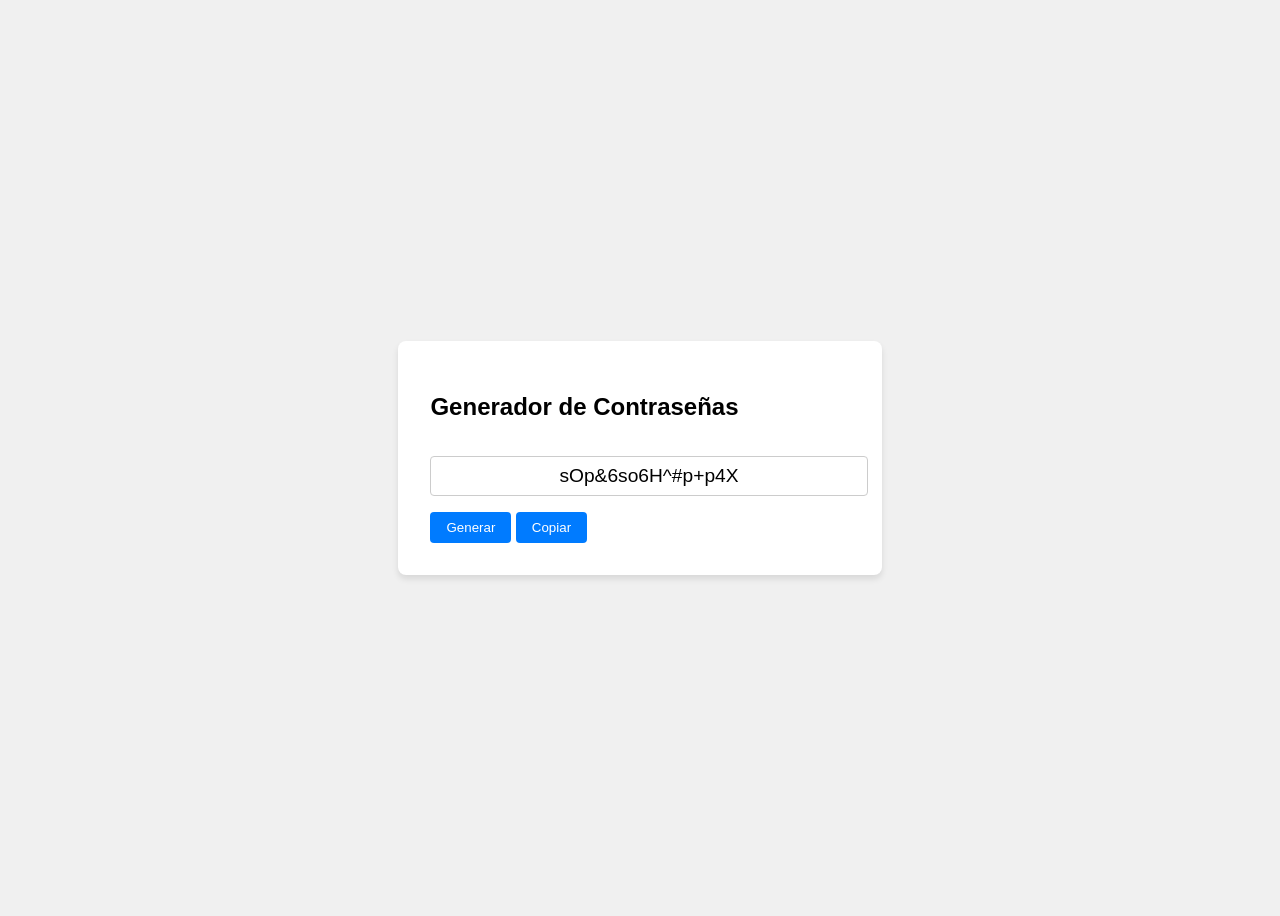
<file: bin/web/password-gen.html>
<!DOCTYPE html>
<html lang="es">
<head>
    <meta charset="UTF-8">
    <meta name="viewport" content="width=device-width, initial-scale=1.0">
    <title>Generador de Contraseñas</title>
    <style>
        body { font-family: sans-serif; display: flex; flex-direction: column; align-items: center; justify-content: center; height: 100vh; background-color: #f0f0f0; }
        .container { background: white; padding: 2rem; border-radius: 8px; box-shadow: 0 4px 6px rgba(0,0,0,0.1); }
        input { width: 100%; padding: 0.5rem; margin: 1rem 0; font-size: 1.2rem; text-align: center; border: 1px solid #ccc; border-radius: 4px; }
        button { padding: 0.5rem 1rem; cursor: pointer; background: #007bff; color: white; border: none; border-radius: 4px; }
        button:hover { background: #0056b3; }
    </style>
</head>
<body>
    <div class="container">
        <h2>Generador de Contraseñas</h2>
        <input type="text" id="password" readonly>
        <button onclick="generate()">Generar</button>
        <button onclick="copy()">Copiar</button>
    </div>
    <script>
        function generate() {
            const chars = "abcdefghijklmnopqrstuvwxyzABCDEFGHIJKLMNOPQRSTUVWXYZ0123456789!@#$%^&*()_+";
            let pass = "";
            for (let i = 0; i < 16; i++) {
                pass += chars.charAt(Math.floor(Math.random() * chars.length));
            }
            document.getElementById('password').value = pass;
        }
        function copy() {
            const input = document.getElementById('password');
            input.select();
            document.execCommand('copy');
            alert('Copiado!');
        }
        generate();
    </script>
</body>
</html>
</file>
